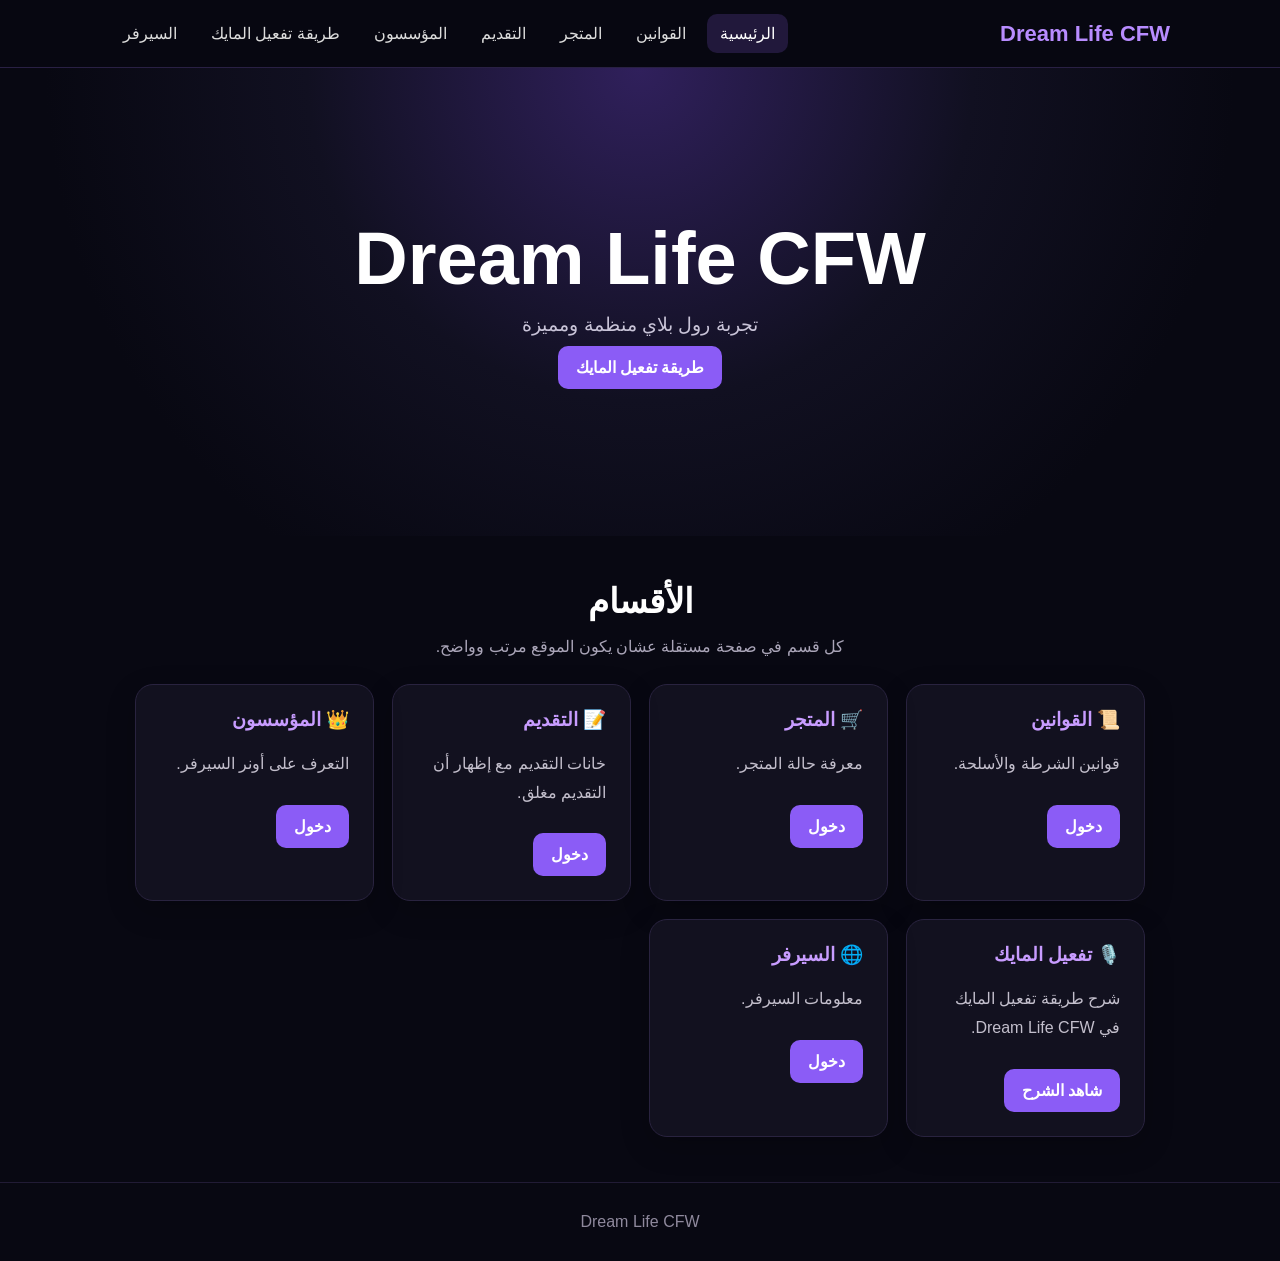
<file: index.html>
<!doctype html>
<html lang="ar" dir="rtl"><head><meta charset="utf-8"><meta name="viewport" content="width=device-width,initial-scale=1">
<title>الرئيسية | Dream Life CFW</title><link rel="stylesheet" href="style.css"></head>
<body><header class="nav"><div class="nav-inner"><a class="logo" href="index.html">Dream Life CFW</a><button class="menu">☰</button><nav><a class="active" href="index.html">الرئيسية</a><a class="" href="rules.html">القوانين</a><a class="" href="store.html">المتجر</a><a class="" href="apply.html">التقديم</a><a class="" href="founders.html">المؤسسون</a><a class="" href="mic.html">طريقة تفعيل المايك</a><a class="" href="server.html">السيرفر</a></nav></div></header>

<section class="hero"><div><h1>Dream Life CFW</h1><p>تجربة رول بلاي منظمة ومميزة</p><a class="btn" href="mic.html">طريقة تفعيل المايك</a></div></section>
<section class="container"><div class="title"><h2>الأقسام</h2><p>كل قسم في صفحة مستقلة عشان يكون الموقع مرتب وواضح.</p></div>
<div class="grid">
<div class="card"><h3>📜 القوانين</h3><p>قوانين الشرطة والأسلحة.</p><a class="btn" href="rules.html">دخول</a></div>
<div class="card"><h3>🛒 المتجر</h3><p>معرفة حالة المتجر.</p><a class="btn" href="store.html">دخول</a></div>
<div class="card"><h3>📝 التقديم</h3><p>خانات التقديم مع إظهار أن التقديم مغلق.</p><a class="btn" href="apply.html">دخول</a></div>
<div class="card"><h3>👑 المؤسسون</h3><p>التعرف على أونر السيرفر.</p><a class="btn" href="founders.html">دخول</a></div>
<div class="card"><h3>🎙️ تفعيل المايك</h3><p>شرح طريقة تفعيل المايك في Dream Life CFW.</p><a class="btn" href="mic.html">شاهد الشرح</a></div>
<div class="card"><h3>🌐 السيرفر</h3><p>معلومات السيرفر.</p><a class="btn" href="server.html">دخول</a></div>
</div></section>
<footer>Dream Life CFW</footer><script src="script.js"></script></body></html>
</file>
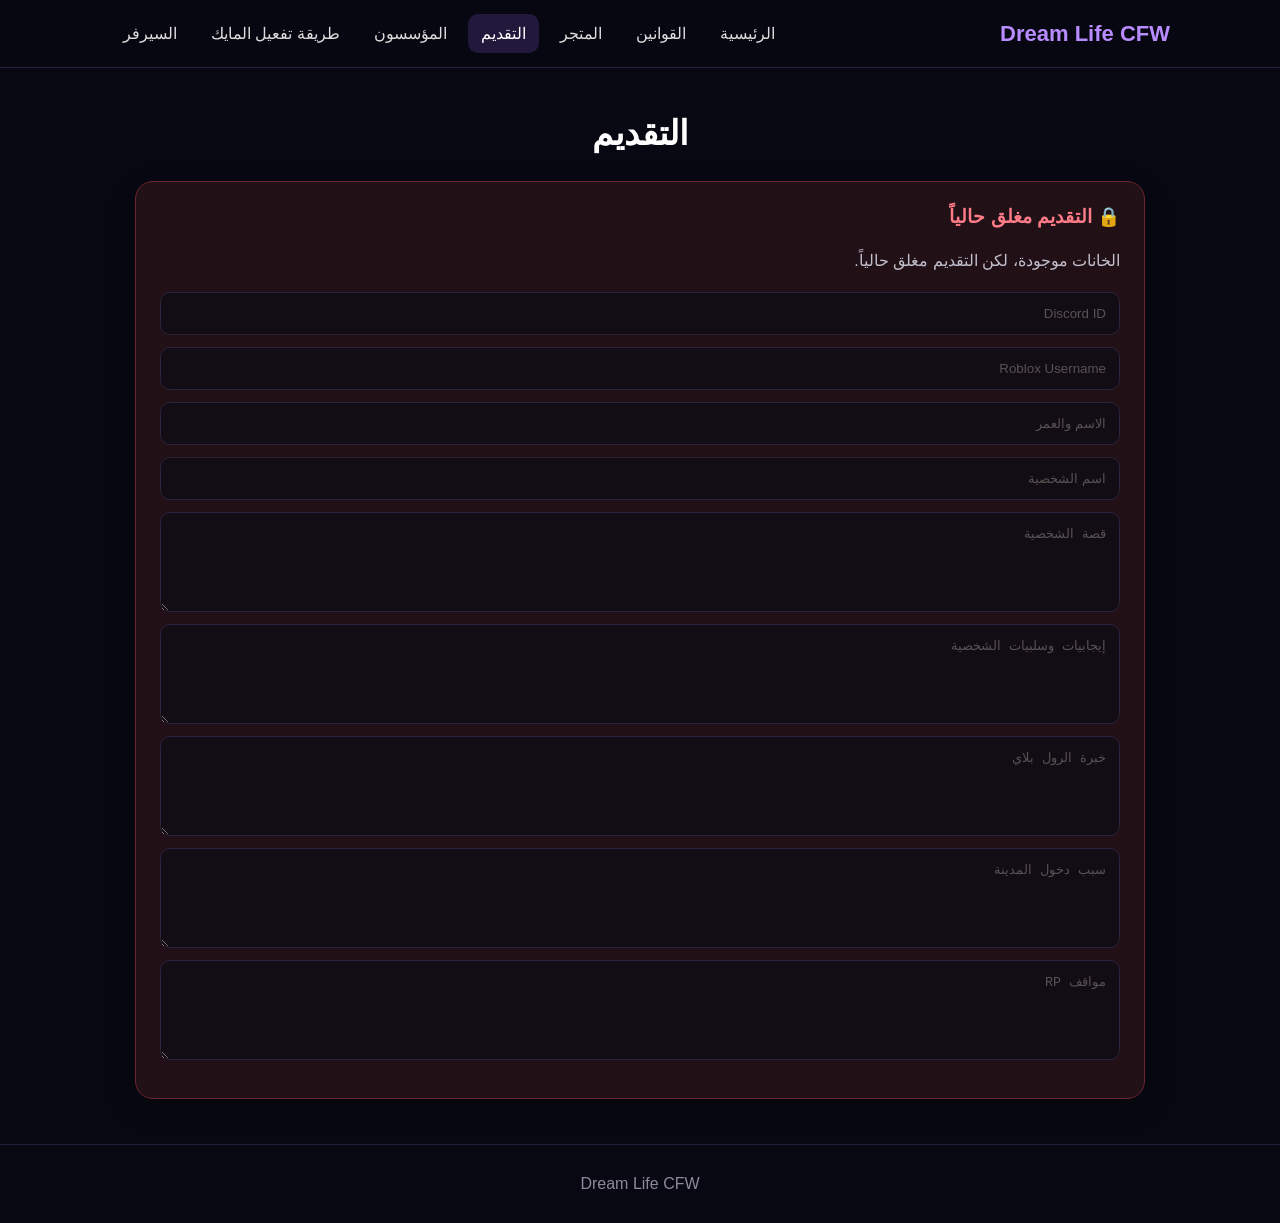
<file: apply.html>
<!doctype html>
<html lang="ar" dir="rtl"><head><meta charset="utf-8"><meta name="viewport" content="width=device-width,initial-scale=1">
<title>التقديم | Dream Life CFW</title><link rel="stylesheet" href="style.css"></head>
<body><header class="nav"><div class="nav-inner"><a class="logo" href="index.html">Dream Life CFW</a><button class="menu">☰</button><nav><a class="" href="index.html">الرئيسية</a><a class="" href="rules.html">القوانين</a><a class="" href="store.html">المتجر</a><a class="active" href="apply.html">التقديم</a><a class="" href="founders.html">المؤسسون</a><a class="" href="mic.html">طريقة تفعيل المايك</a><a class="" href="server.html">السيرفر</a></nav></div></header>
<section class="container"><div class="title"><h2>التقديم</h2></div><div class="card closed"><h3>🔒 <strong>التقديم مغلق حالياً</strong></h3><p>الخانات موجودة، لكن التقديم مغلق حالياً.</p>
<div class="form-row"><input disabled placeholder="Discord ID"><input disabled placeholder="Roblox Username"><input disabled placeholder="الاسم والعمر"><input disabled placeholder="اسم الشخصية"><textarea disabled placeholder="قصة الشخصية"></textarea><textarea disabled placeholder="إيجابيات وسلبيات الشخصية"></textarea><textarea disabled placeholder="خبرة الرول بلاي"></textarea><textarea disabled placeholder="سبب دخول المدينة"></textarea><textarea disabled placeholder="مواقف RP"></textarea></div></div></section><footer>Dream Life CFW</footer><script src="script.js"></script></body></html>
</file>
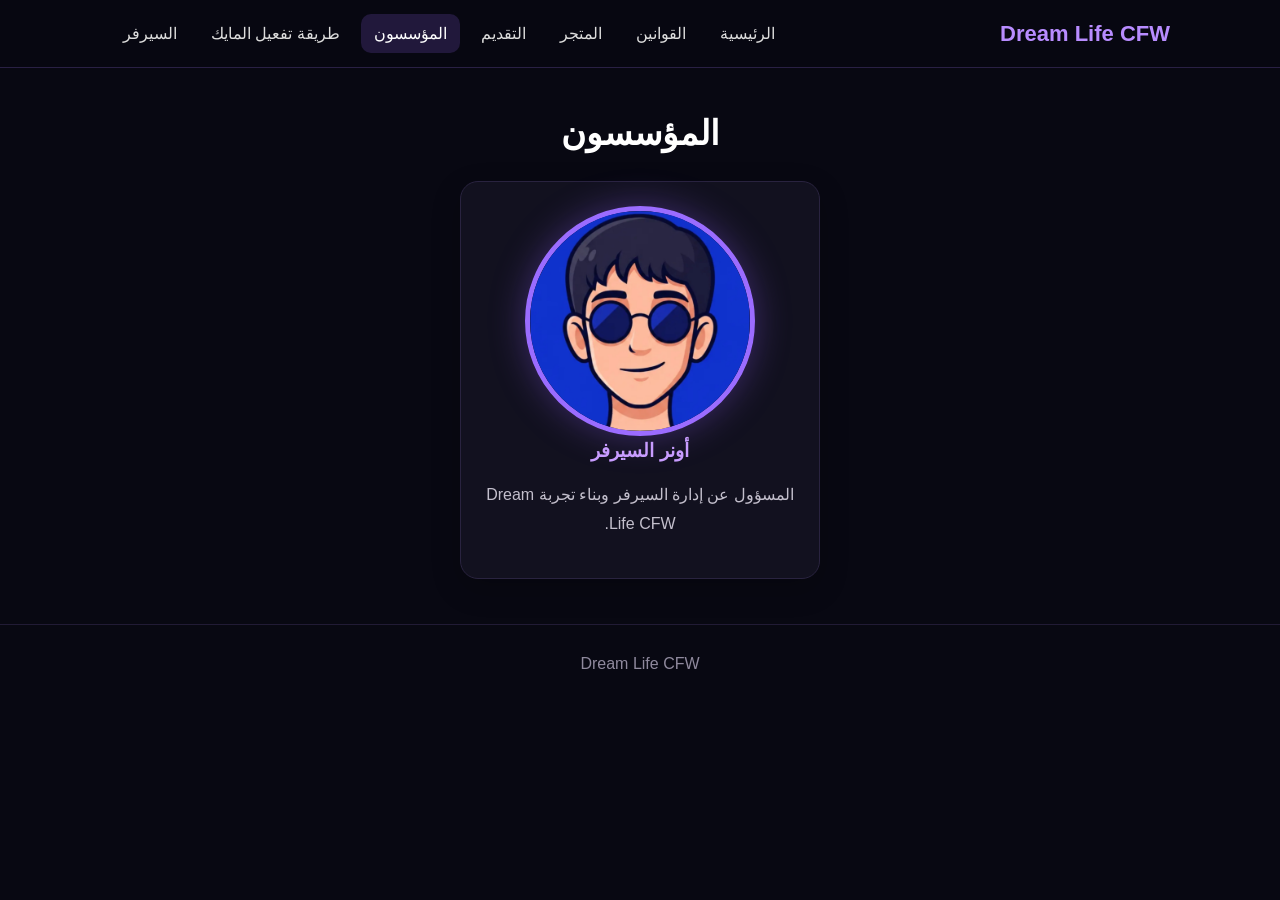
<file: founders.html>
<!doctype html>
<html lang="ar" dir="rtl"><head><meta charset="utf-8"><meta name="viewport" content="width=device-width,initial-scale=1">
<title>المؤسسون | Dream Life CFW</title><link rel="stylesheet" href="style.css"></head>
<body><header class="nav"><div class="nav-inner"><a class="logo" href="index.html">Dream Life CFW</a><button class="menu">☰</button><nav><a class="" href="index.html">الرئيسية</a><a class="" href="rules.html">القوانين</a><a class="" href="store.html">المتجر</a><a class="" href="apply.html">التقديم</a><a class="active" href="founders.html">المؤسسون</a><a class="" href="mic.html">طريقة تفعيل المايك</a><a class="" href="server.html">السيرفر</a></nav></div></header>
<section class="container"><div class="title"><h2>المؤسسون</h2></div><div class="card founder"><img src="founder.jpg" class="founder-photo" alt="أونر السيرفر"><h3>أونر السيرفر</h3><p>المسؤول عن إدارة السيرفر وبناء تجربة Dream Life CFW.</p></div></section><footer>Dream Life CFW</footer><script src="script.js"></script></body></html>
</file>
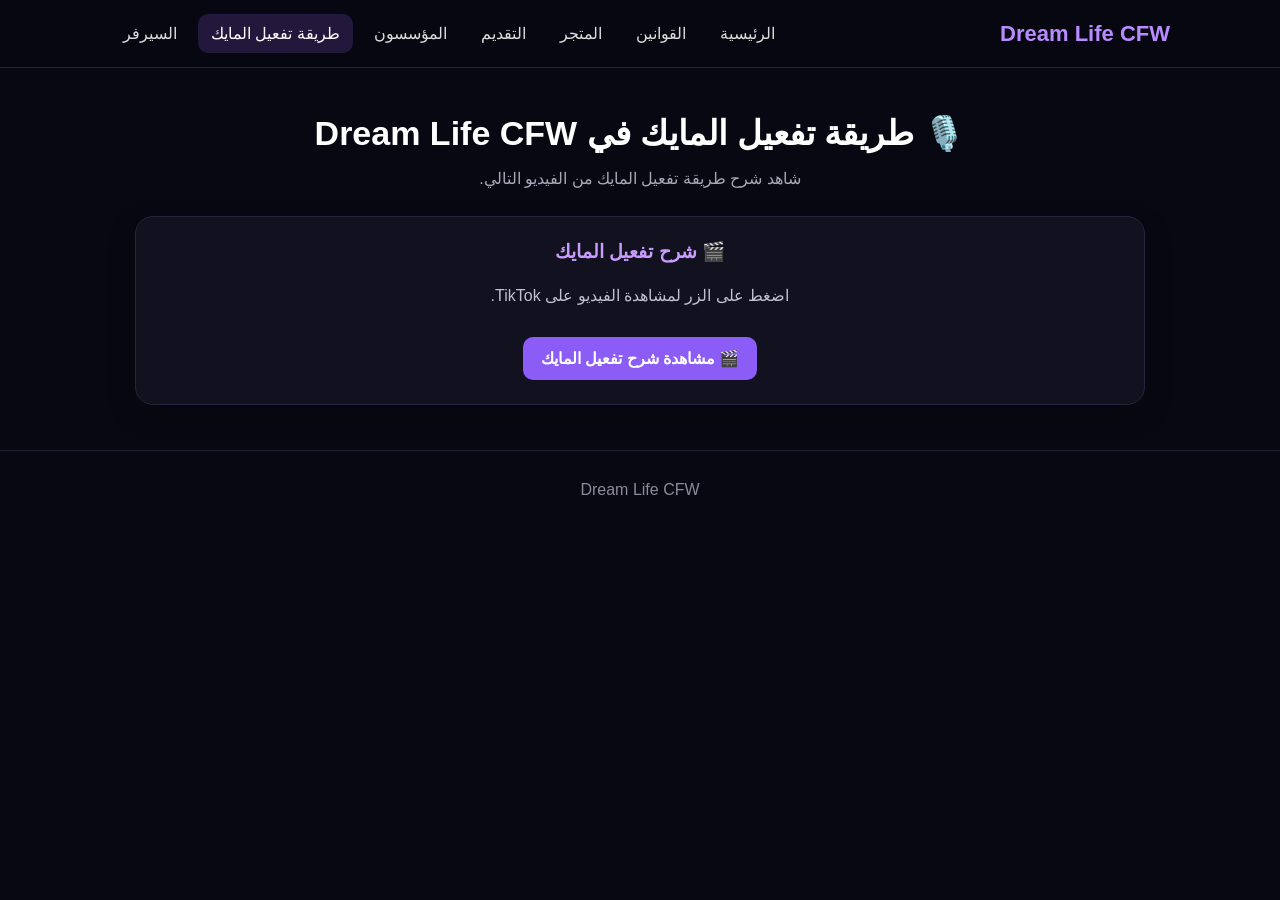
<file: mic.html>
<!DOCTYPE html>
<html lang="ar" dir="rtl">
<head>
<meta charset="UTF-8">
<meta name="viewport" content="width=device-width, initial-scale=1.0">
<title>طريقة تفعيل المايك | Dream Life CFW</title>
<link rel="stylesheet" href="style.css">
</head>
<body>

<header class="nav">
  <div class="nav-inner">
    <a class="logo" href="index.html">Dream Life CFW</a>
    <button class="menu">☰</button>
    <nav>
      <a href="index.html">الرئيسية</a>
      <a href="rules.html">القوانين</a>
      <a href="store.html">المتجر</a>
      <a href="apply.html">التقديم</a>
      <a href="founders.html">المؤسسون</a>
      <a href="mic.html" class="active">طريقة تفعيل المايك</a>
      <a href="server.html">السيرفر</a>
    </nav>
  </div>
</header>

<section class="container">
  <div class="title">
    <h2>🎙️ طريقة تفعيل المايك في Dream Life CFW</h2>
    <p>شاهد شرح طريقة تفعيل المايك من الفيديو التالي.</p>
  </div>

  <div class="card" style="text-align:center;">
    <h3>🎬 شرح تفعيل المايك</h3>
    <p>اضغط على الزر لمشاهدة الفيديو على TikTok.</p>
    <a class="btn" href="https://vt.tiktok.com/ZSqXoHoX7/" target="_blank" rel="noopener noreferrer">
      🎬 مشاهدة شرح تفعيل المايك
    </a>
  </div>
</section>

<footer>Dream Life CFW</footer>
<script src="script.js"></script>
</body>
</html>
</file>
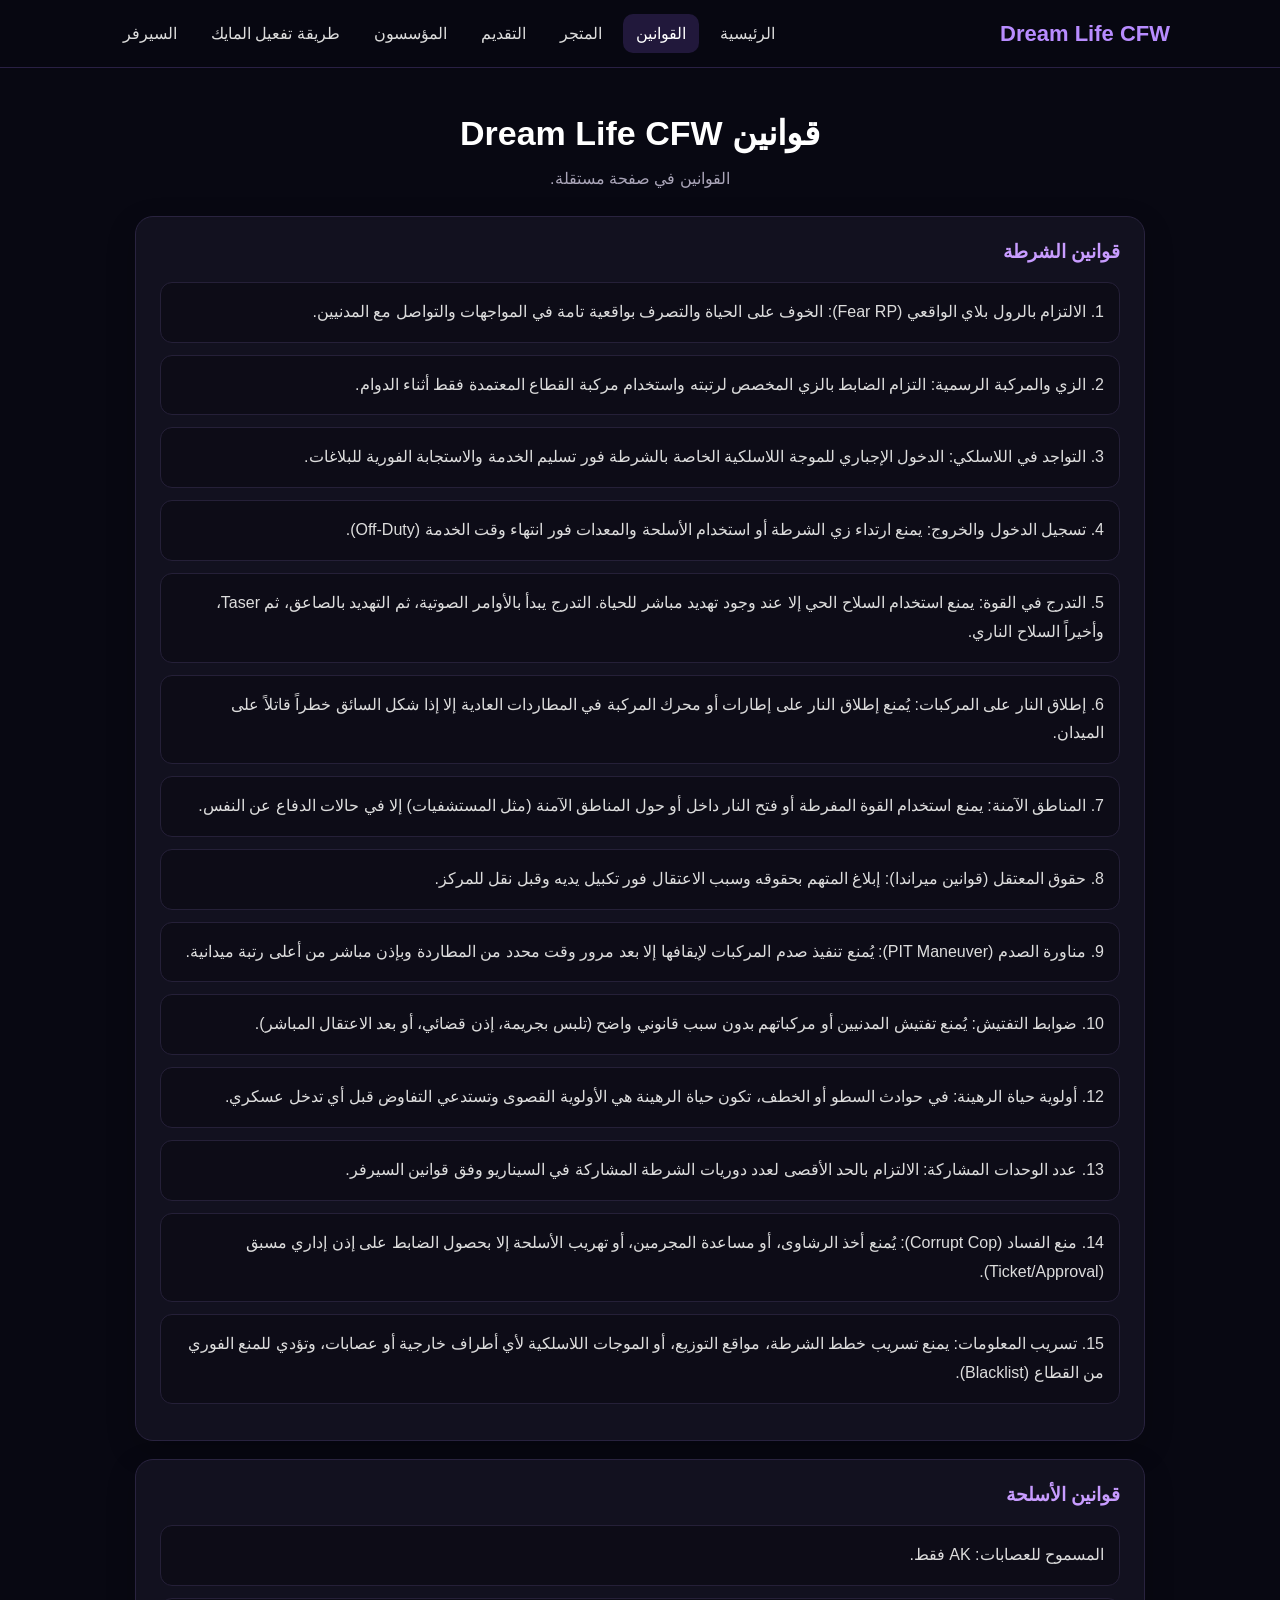
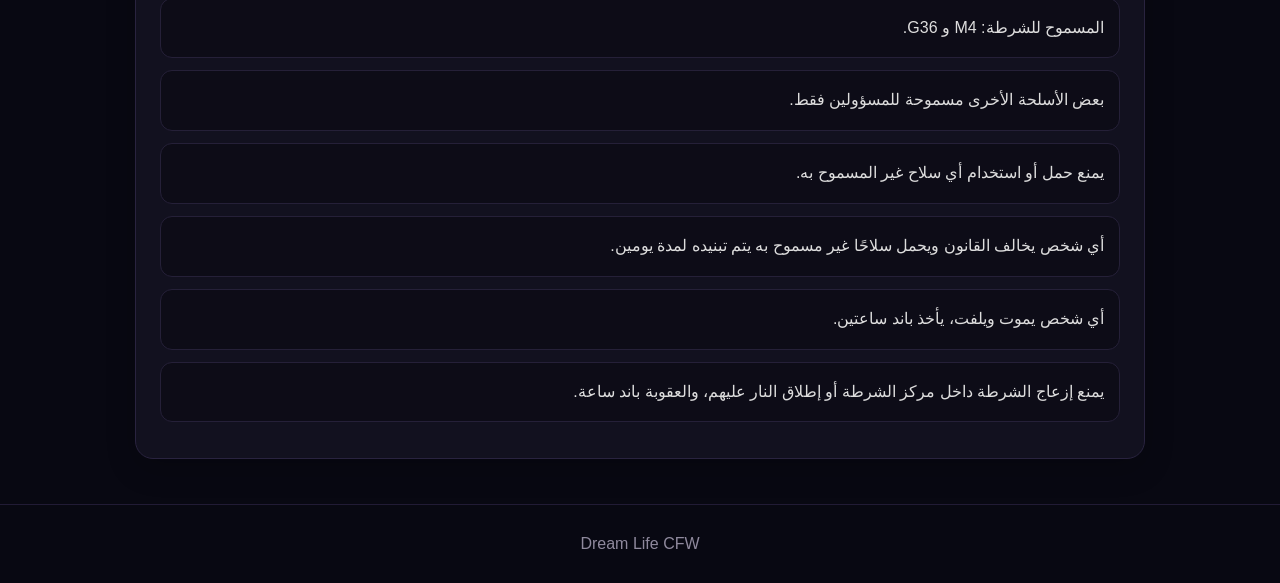
<file: rules.html>
<!doctype html>
<html lang="ar" dir="rtl"><head><meta charset="utf-8"><meta name="viewport" content="width=device-width,initial-scale=1">
<title>القوانين | Dream Life CFW</title><link rel="stylesheet" href="style.css"></head>
<body><header class="nav"><div class="nav-inner"><a class="logo" href="index.html">Dream Life CFW</a><button class="menu">☰</button><nav><a class="" href="index.html">الرئيسية</a><a class="active" href="rules.html">القوانين</a><a class="" href="store.html">المتجر</a><a class="" href="apply.html">التقديم</a><a class="" href="founders.html">المؤسسون</a><a class="" href="mic.html">طريقة تفعيل المايك</a><a class="" href="server.html">السيرفر</a></nav></div></header>

<section class="container"><div class="title"><h2>قوانين Dream Life CFW</h2><p>القوانين في صفحة مستقلة.</p></div>
<div class="card"><h3>قوانين الشرطة</h3>
<div class="rule">1. الالتزام بالرول بلاي الواقعي (Fear RP): الخوف على الحياة والتصرف بواقعية تامة في المواجهات والتواصل مع المدنيين.</div><div class="rule">2. الزي والمركبة الرسمية: التزام الضابط بالزي المخصص لرتبته واستخدام مركبة القطاع المعتمدة فقط أثناء الدوام.</div><div class="rule">3. التواجد في اللاسلكي: الدخول الإجباري للموجة اللاسلكية الخاصة بالشرطة فور تسليم الخدمة والاستجابة الفورية للبلاغات.</div><div class="rule">4. تسجيل الدخول والخروج: يمنع ارتداء زي الشرطة أو استخدام الأسلحة والمعدات فور انتهاء وقت الخدمة (Off-Duty).</div><div class="rule">5. التدرج في القوة: يمنع استخدام السلاح الحي إلا عند وجود تهديد مباشر للحياة. التدرج يبدأ بالأوامر الصوتية، ثم التهديد بالصاعق، ثم Taser، وأخيراً السلاح الناري.</div><div class="rule">6. إطلاق النار على المركبات: يُمنع إطلاق النار على إطارات أو محرك المركبة في المطاردات العادية إلا إذا شكل السائق خطراً قاتلاً على الميدان.</div><div class="rule">7. المناطق الآمنة: يمنع استخدام القوة المفرطة أو فتح النار داخل أو حول المناطق الآمنة (مثل المستشفيات) إلا في حالات الدفاع عن النفس.</div><div class="rule">8. حقوق المعتقل (قوانين ميراندا): إبلاغ المتهم بحقوقه وسبب الاعتقال فور تكبيل يديه وقبل نقل للمركز.</div><div class="rule">9. مناورة الصدم (PIT Maneuver): يُمنع تنفيذ صدم المركبات لإيقافها إلا بعد مرور وقت محدد من المطاردة وبإذن مباشر من أعلى رتبة ميدانية.</div><div class="rule">10. ضوابط التفتيش: يُمنع تفتيش المدنيين أو مركباتهم بدون سبب قانوني واضح (تلبس بجريمة، إذن قضائي، أو بعد الاعتقال المباشر).</div><div class="rule">12. أولوية حياة الرهينة: في حوادث السطو أو الخطف، تكون حياة الرهينة هي الأولوية القصوى وتستدعي التفاوض قبل أي تدخل عسكري.</div><div class="rule">13. عدد الوحدات المشاركة: الالتزام بالحد الأقصى لعدد دوريات الشرطة المشاركة في السيناريو وفق قوانين السيرفر.</div><div class="rule">14. منع الفساد (Corrupt Cop): يُمنع أخذ الرشاوى، أو مساعدة المجرمين، أو تهريب الأسلحة إلا بحصول الضابط على إذن إداري مسبق (Ticket/Approval).</div><div class="rule">15. تسريب المعلومات: يمنع تسريب خطط الشرطة، مواقع التوزيع، أو الموجات اللاسلكية لأي أطراف خارجية أو عصابات، وتؤدي للمنع الفوري من القطاع (Blacklist).</div></div>
<div class="card" style="margin-top:18px"><h3>قوانين الأسلحة</h3><div class="rule">المسموح للعصابات: AK فقط.</div><div class="rule">المسموح للشرطة: M4 و G36.</div><div class="rule">بعض الأسلحة الأخرى مسموحة للمسؤولين فقط.</div><div class="rule">يمنع حمل أو استخدام أي سلاح غير المسموح به.</div><div class="rule">أي شخص يخالف القانون ويحمل سلاحًا غير مسموح به يتم تبنيده لمدة يومين.</div><div class="rule">أي شخص يموت ويلفت، يأخذ باند ساعتين.</div><div class="rule">يمنع إزعاج الشرطة داخل مركز الشرطة أو إطلاق النار عليهم، والعقوبة باند ساعة.</div></div></section><footer>Dream Life CFW</footer><script src="script.js"></script></body></html>
</file>
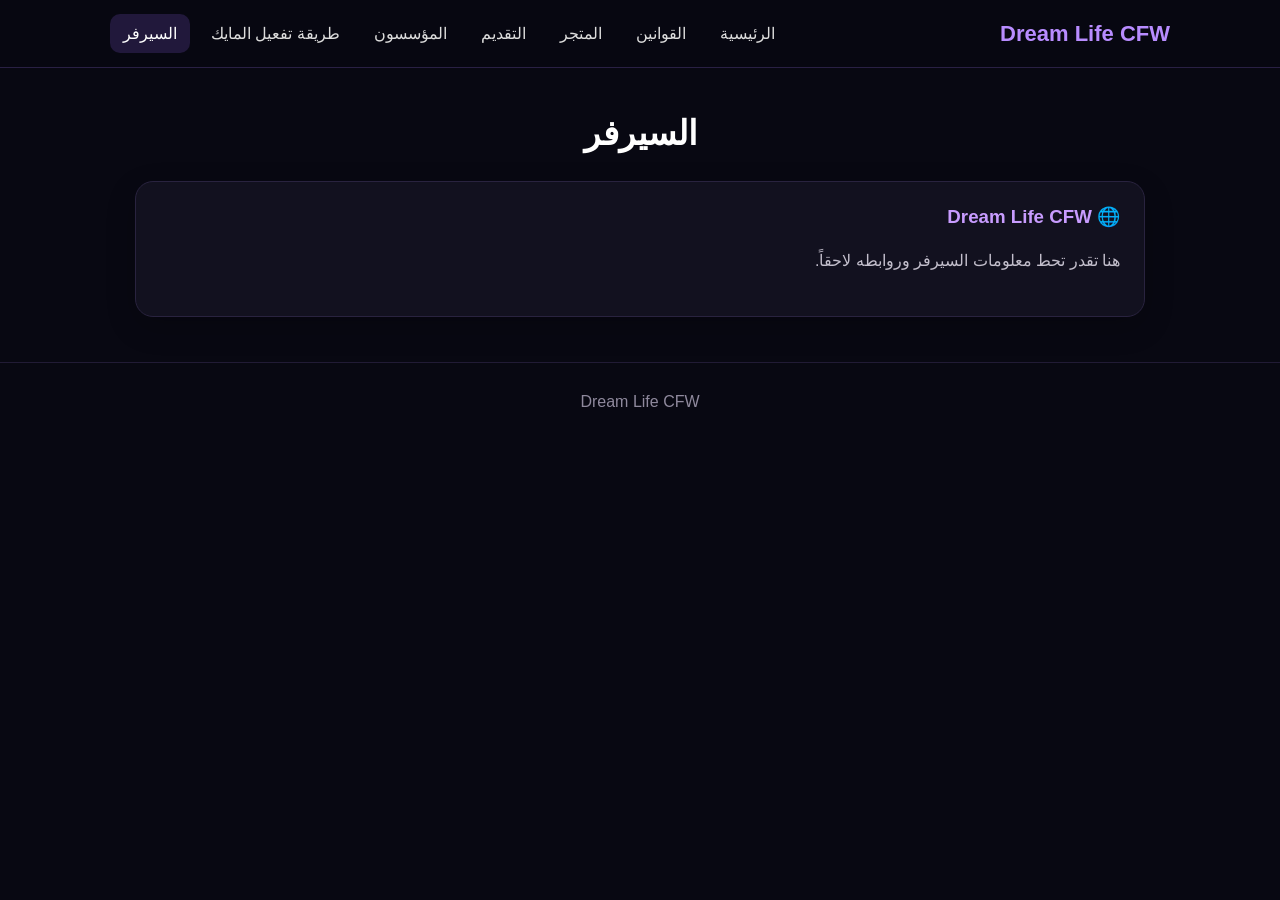
<file: server.html>
<!doctype html>
<html lang="ar" dir="rtl"><head><meta charset="utf-8"><meta name="viewport" content="width=device-width,initial-scale=1">
<title>السيرفر | Dream Life CFW</title><link rel="stylesheet" href="style.css"></head>
<body><header class="nav"><div class="nav-inner"><a class="logo" href="index.html">Dream Life CFW</a><button class="menu">☰</button><nav><a class="" href="index.html">الرئيسية</a><a class="" href="rules.html">القوانين</a><a class="" href="store.html">المتجر</a><a class="" href="apply.html">التقديم</a><a class="" href="founders.html">المؤسسون</a><a class="" href="mic.html">طريقة تفعيل المايك</a><a class="active" href="server.html">السيرفر</a></nav></div></header>
<section class="container"><div class="title"><h2>السيرفر</h2></div><div class="card"><h3>🌐 Dream Life CFW</h3><p>هنا تقدر تحط معلومات السيرفر وروابطه لاحقاً.</p></div></section><footer>Dream Life CFW</footer><script src="script.js"></script></body></html>
</file>
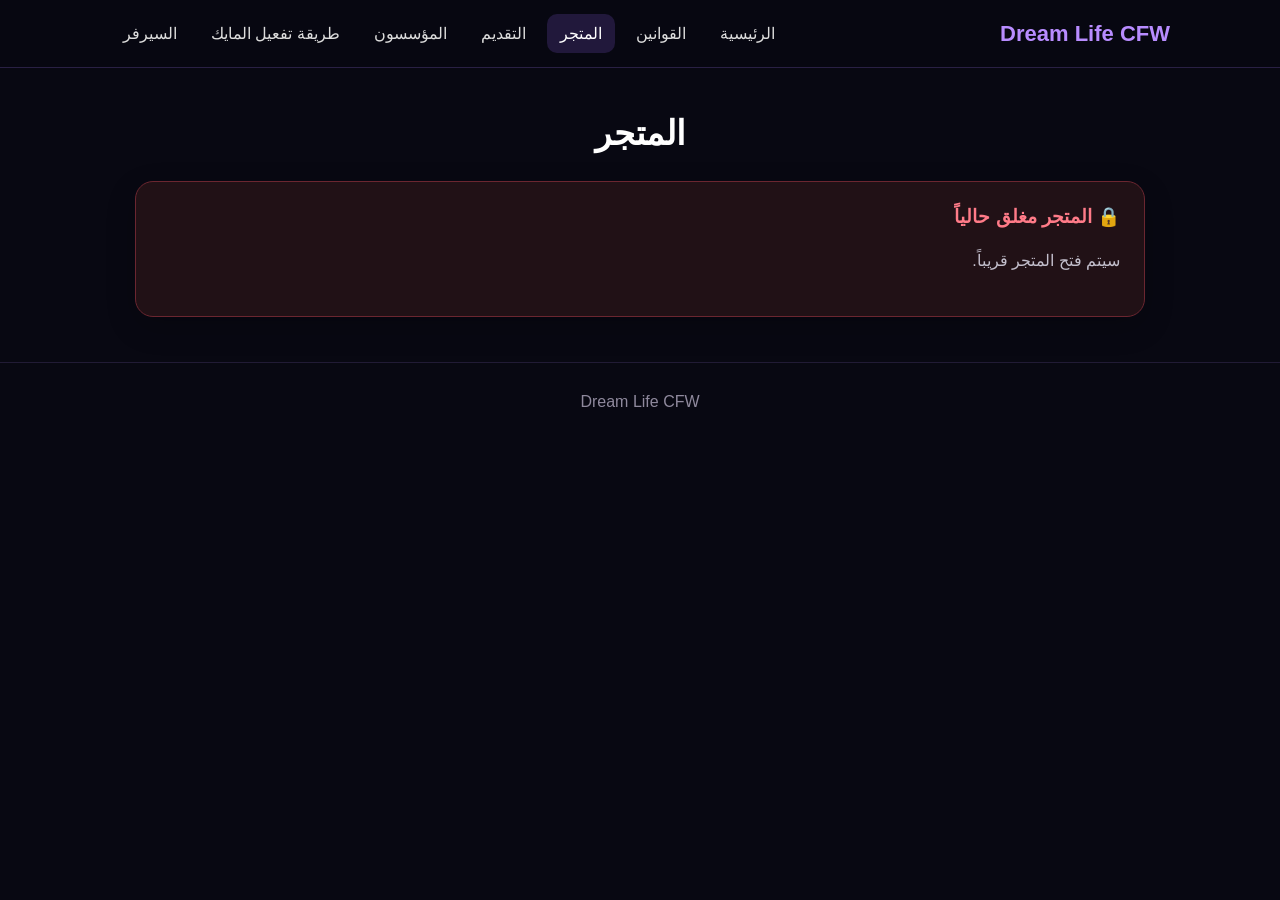
<file: store.html>
<!doctype html>
<html lang="ar" dir="rtl"><head><meta charset="utf-8"><meta name="viewport" content="width=device-width,initial-scale=1">
<title>المتجر | Dream Life CFW</title><link rel="stylesheet" href="style.css"></head>
<body><header class="nav"><div class="nav-inner"><a class="logo" href="index.html">Dream Life CFW</a><button class="menu">☰</button><nav><a class="" href="index.html">الرئيسية</a><a class="" href="rules.html">القوانين</a><a class="active" href="store.html">المتجر</a><a class="" href="apply.html">التقديم</a><a class="" href="founders.html">المؤسسون</a><a class="" href="mic.html">طريقة تفعيل المايك</a><a class="" href="server.html">السيرفر</a></nav></div></header>
<section class="container"><div class="title"><h2>المتجر</h2></div><div class="card closed"><h3>🔒 <strong>المتجر مغلق حالياً</strong></h3><p>سيتم فتح المتجر قريباً.</p></div></section><footer>Dream Life CFW</footer><script src="script.js"></script></body></html>
</file>
<file: style.css>
*{box-sizing:border-box}
html{scroll-behavior:smooth}
body{margin:0;font-family:Arial,"Tajawal",sans-serif;background:#080812;color:#fff;direction:rtl}
a{text-decoration:none;color:inherit}
.nav{position:sticky;top:0;z-index:10;background:rgba(8,8,18,.92);backdrop-filter:blur(12px);border-bottom:1px solid #292044}
.nav-inner{max-width:1100px;margin:auto;padding:14px 20px;display:flex;align-items:center;justify-content:space-between;gap:20px}
.logo{font-size:22px;font-weight:900;color:#b88cff}
nav{display:flex;gap:8px;flex-wrap:wrap}
nav a{padding:10px 13px;border-radius:10px;color:#ddd}
nav a:hover,nav a.active{background:#21183b;color:#fff}
.menu{display:none;border:0;background:#21183b;color:#fff;padding:9px 12px;border-radius:9px;font-size:20px}
.hero{min-height:52vh;display:grid;place-items:center;text-align:center;padding:70px 20px;background:radial-gradient(circle at top,#30205c 0,#111021 42%,#080812 75%)}
.hero h1{font-size:clamp(38px,7vw,74px);margin:0 0 12px}
.hero p{font-size:19px;color:#c9c4d8;margin:0}
.container{max-width:1050px;margin:auto;padding:45px 20px}
.title{text-align:center;margin-bottom:28px}
.title h2{font-size:34px;margin:0 0 8px}
.title p{color:#aaa5b8}
.grid{display:grid;grid-template-columns:repeat(auto-fit,minmax(230px,1fr));gap:18px}
.card{background:#12111f;border:1px solid #29233f;border-radius:18px;padding:24px;box-shadow:0 10px 30px rgba(0,0,0,.2)}
.card h3{margin-top:0;color:#c89cff}
.card p{color:#c3bfcc;line-height:1.8}
.btn{display:inline-block;background:#8b5cf6;padding:12px 18px;border-radius:10px;font-weight:700;margin-top:10px}
.btn:hover{background:#9d72ff}
.rule{margin:12px 0;padding:15px;background:#0d0c17;border:1px solid #252038;border-radius:12px;line-height:1.8;color:#ddd}
.form-row{display:grid;gap:12px;margin-bottom:14px}
input,textarea{width:100%;padding:13px;border-radius:10px;border:1px solid #342d4e;background:#0b0a13;color:#888}
textarea{min-height:100px;resize:vertical}
input:disabled,textarea:disabled{opacity:.65}
.closed{border-color:#6b2630;background:#211116}
.closed strong{color:#ff7b88}
.founder{max-width:360px;margin:auto;text-align:center}
.founder-photo{width:230px;height:230px;object-fit:cover;border-radius:50%;border:5px solid #9b6cff;box-shadow:0 0 35px rgba(139,92,246,.35)}
.video-wrap{background:#0c0b14;border:1px solid #2c2542;border-radius:18px;padding:12px;max-width:900px;margin:auto}
video{width:100%;display:block;border-radius:12px}
.notice{padding:16px;border-radius:12px;background:#171329;border:1px solid #342a55;color:#ddd;line-height:1.8}
footer{text-align:center;padding:30px 20px;border-top:1px solid #211b35;color:#8f899d}
@media(max-width:760px){.menu{display:block}nav{display:none;position:absolute;top:62px;right:12px;left:12px;background:#0f0e19;padding:10px;border:1px solid #2b2440;border-radius:14px;flex-direction:column}nav.open{display:flex}.nav-inner{position:relative}.hero{min-height:44vh}}
</file>
